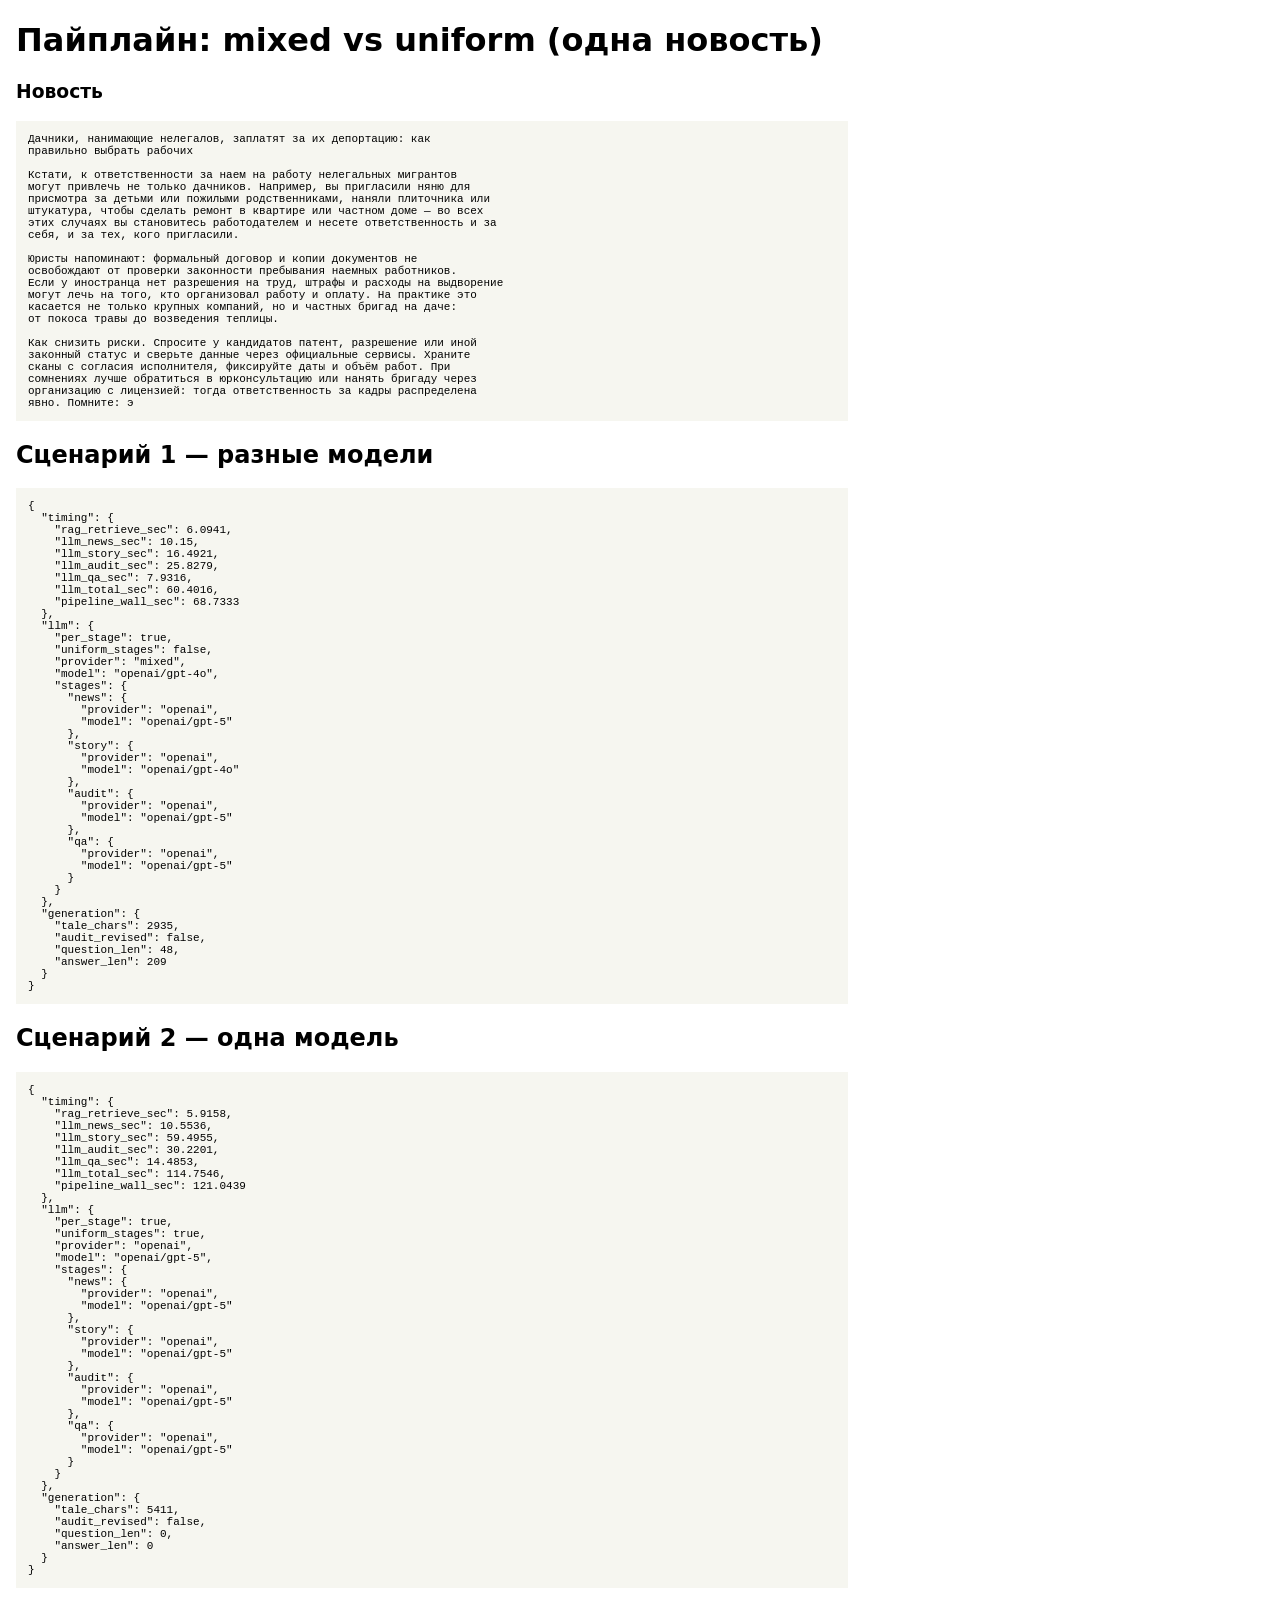
<file: experiments/aitunnel_benchmark/20260331_220441/BENCHMARK_SUMMARY.html>
<!DOCTYPE html><html lang='ru'><head><meta charset='utf-8'><title>AITunnel benchmark</title><style>body{font-family:system-ui;margin:1rem;max-width:52rem;}pre{background:#f6f6f0;padding:.75rem;overflow:auto;font-size:11px;}</style></head><body><h1>Пайплайн: mixed vs uniform (одна новость)</h1><h3>Новость</h3><pre>Дачники, нанимающие нелегалов, заплатят за их депортацию: как
правильно выбрать рабочих

Кстати, к ответственности за наем на работу нелегальных мигрантов
могут привлечь не только дачников. Например, вы пригласили няню для
присмотра за детьми или пожилыми родственниками, наняли плиточника или
штукатура, чтобы сделать ремонт в квартире или частном доме — во всех
этих случаях вы становитесь работодателем и несете ответственность и за
себя, и за тех, кого пригласили.

Юристы напоминают: формальный договор и копии документов не
освобождают от проверки законности пребывания наемных работников.
Если у иностранца нет разрешения на труд, штрафы и расходы на выдворение
могут лечь на того, кто организовал работу и оплату. На практике это
касается не только крупных компаний, но и частных бригад на даче:
от покоса травы до возведения теплицы.

Как снизить риски. Спросите у кандидатов патент, разрешение или иной
законный статус и сверьте данные через официальные сервисы. Храните
сканы с согласия исполнителя, фиксируйте даты и объём работ. При
сомнениях лучше обратиться в юрконсультацию или нанять бригаду через
организацию с лицензией: тогда ответственность за кадры распределена
явно. Помните: э</pre><h2>Сценарий 1 — разные модели</h2><pre>{
  "timing": {
    "rag_retrieve_sec": 6.0941,
    "llm_news_sec": 10.15,
    "llm_story_sec": 16.4921,
    "llm_audit_sec": 25.8279,
    "llm_qa_sec": 7.9316,
    "llm_total_sec": 60.4016,
    "pipeline_wall_sec": 68.7333
  },
  "llm": {
    "per_stage": true,
    "uniform_stages": false,
    "provider": "mixed",
    "model": "openai/gpt-4o",
    "stages": {
      "news": {
        "provider": "openai",
        "model": "openai/gpt-5"
      },
      "story": {
        "provider": "openai",
        "model": "openai/gpt-4o"
      },
      "audit": {
        "provider": "openai",
        "model": "openai/gpt-5"
      },
      "qa": {
        "provider": "openai",
        "model": "openai/gpt-5"
      }
    }
  },
  "generation": {
    "tale_chars": 2935,
    "audit_revised": false,
    "question_len": 48,
    "answer_len": 209
  }
}</pre><h2>Сценарий 2 — одна модель</h2><pre>{
  "timing": {
    "rag_retrieve_sec": 5.9158,
    "llm_news_sec": 10.5536,
    "llm_story_sec": 59.4955,
    "llm_audit_sec": 30.2201,
    "llm_qa_sec": 14.4853,
    "llm_total_sec": 114.7546,
    "pipeline_wall_sec": 121.0439
  },
  "llm": {
    "per_stage": true,
    "uniform_stages": true,
    "provider": "openai",
    "model": "openai/gpt-5",
    "stages": {
      "news": {
        "provider": "openai",
        "model": "openai/gpt-5"
      },
      "story": {
        "provider": "openai",
        "model": "openai/gpt-5"
      },
      "audit": {
        "provider": "openai",
        "model": "openai/gpt-5"
      },
      "qa": {
        "provider": "openai",
        "model": "openai/gpt-5"
      }
    }
  },
  "generation": {
    "tale_chars": 5411,
    "audit_revised": false,
    "question_len": 0,
    "answer_len": 0
  }
}</pre></body></html>
</file>
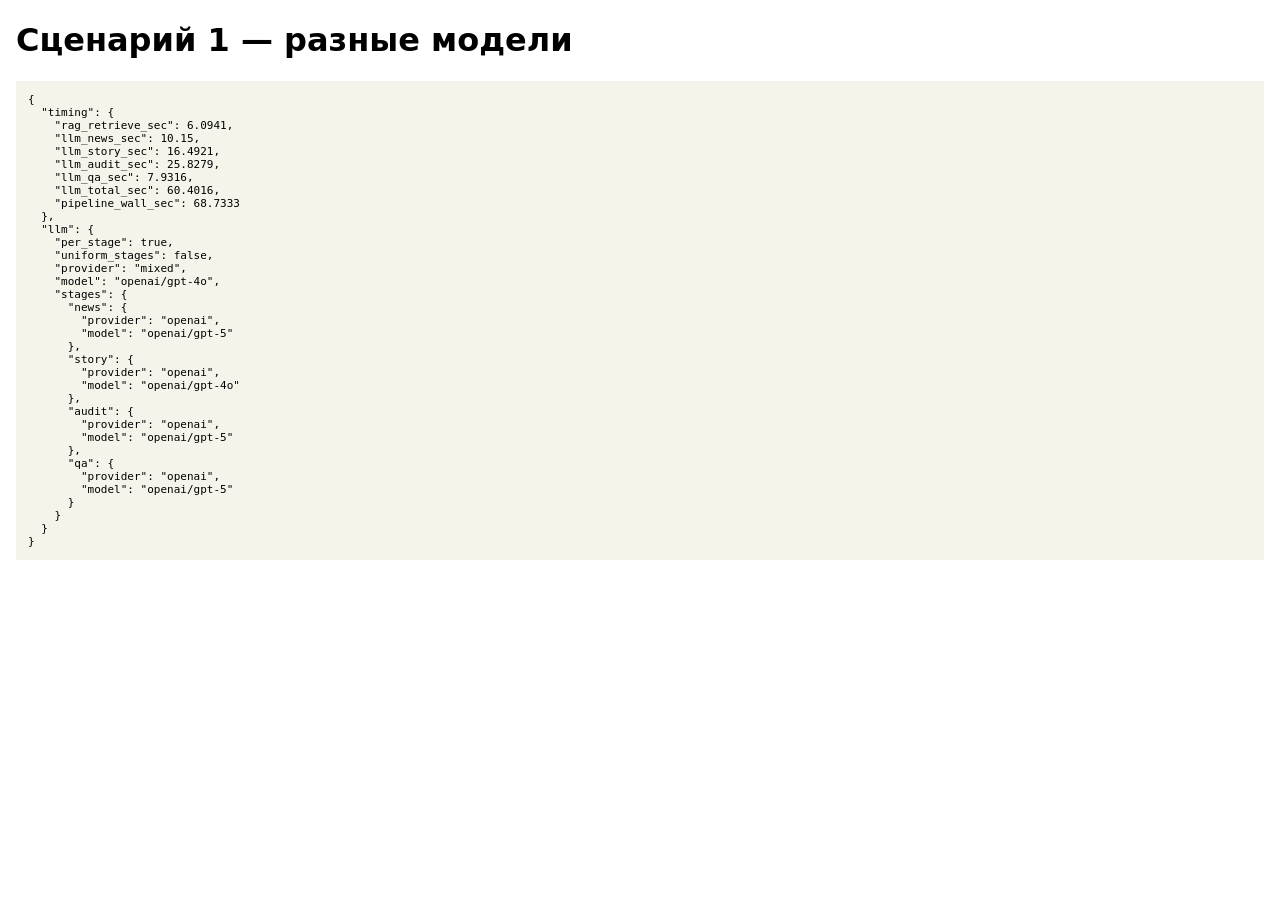
<file: experiments/aitunnel_benchmark/20260331_220441/scenario_mixed_only.html>
<!DOCTYPE html><html lang='ru'><head><meta charset='utf-8'><title>Сценарий 1 — разные модели</title><style>body{font-family:system-ui;margin:1rem;}pre{background:#f4f4ea;padding:.75rem;font-size:11px;white-space:pre-wrap;}</style></head><body><h1>Сценарий 1 — разные модели</h1><pre>{
  "timing": {
    "rag_retrieve_sec": 6.0941,
    "llm_news_sec": 10.15,
    "llm_story_sec": 16.4921,
    "llm_audit_sec": 25.8279,
    "llm_qa_sec": 7.9316,
    "llm_total_sec": 60.4016,
    "pipeline_wall_sec": 68.7333
  },
  "llm": {
    "per_stage": true,
    "uniform_stages": false,
    "provider": "mixed",
    "model": "openai/gpt-4o",
    "stages": {
      "news": {
        "provider": "openai",
        "model": "openai/gpt-5"
      },
      "story": {
        "provider": "openai",
        "model": "openai/gpt-4o"
      },
      "audit": {
        "provider": "openai",
        "model": "openai/gpt-5"
      },
      "qa": {
        "provider": "openai",
        "model": "openai/gpt-5"
      }
    }
  }
}</pre></body></html>
</file>
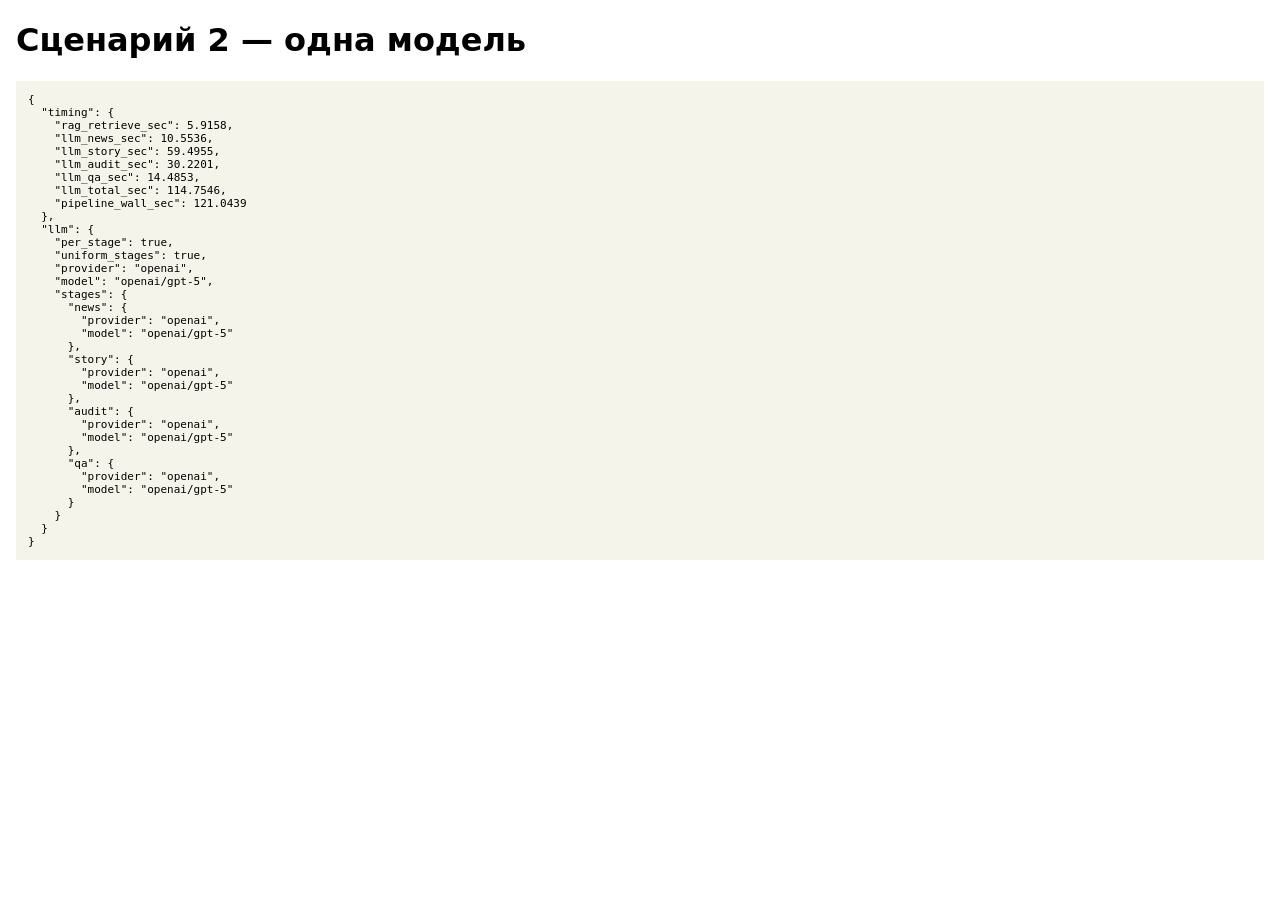
<file: experiments/aitunnel_benchmark/20260331_220441/scenario_uniform_only.html>
<!DOCTYPE html><html lang='ru'><head><meta charset='utf-8'><title>Сценарий 2 — одна модель</title><style>body{font-family:system-ui;margin:1rem;}pre{background:#f4f4ea;padding:.75rem;font-size:11px;white-space:pre-wrap;}</style></head><body><h1>Сценарий 2 — одна модель</h1><pre>{
  "timing": {
    "rag_retrieve_sec": 5.9158,
    "llm_news_sec": 10.5536,
    "llm_story_sec": 59.4955,
    "llm_audit_sec": 30.2201,
    "llm_qa_sec": 14.4853,
    "llm_total_sec": 114.7546,
    "pipeline_wall_sec": 121.0439
  },
  "llm": {
    "per_stage": true,
    "uniform_stages": true,
    "provider": "openai",
    "model": "openai/gpt-5",
    "stages": {
      "news": {
        "provider": "openai",
        "model": "openai/gpt-5"
      },
      "story": {
        "provider": "openai",
        "model": "openai/gpt-5"
      },
      "audit": {
        "provider": "openai",
        "model": "openai/gpt-5"
      },
      "qa": {
        "provider": "openai",
        "model": "openai/gpt-5"
      }
    }
  }
}</pre></body></html>
</file>
